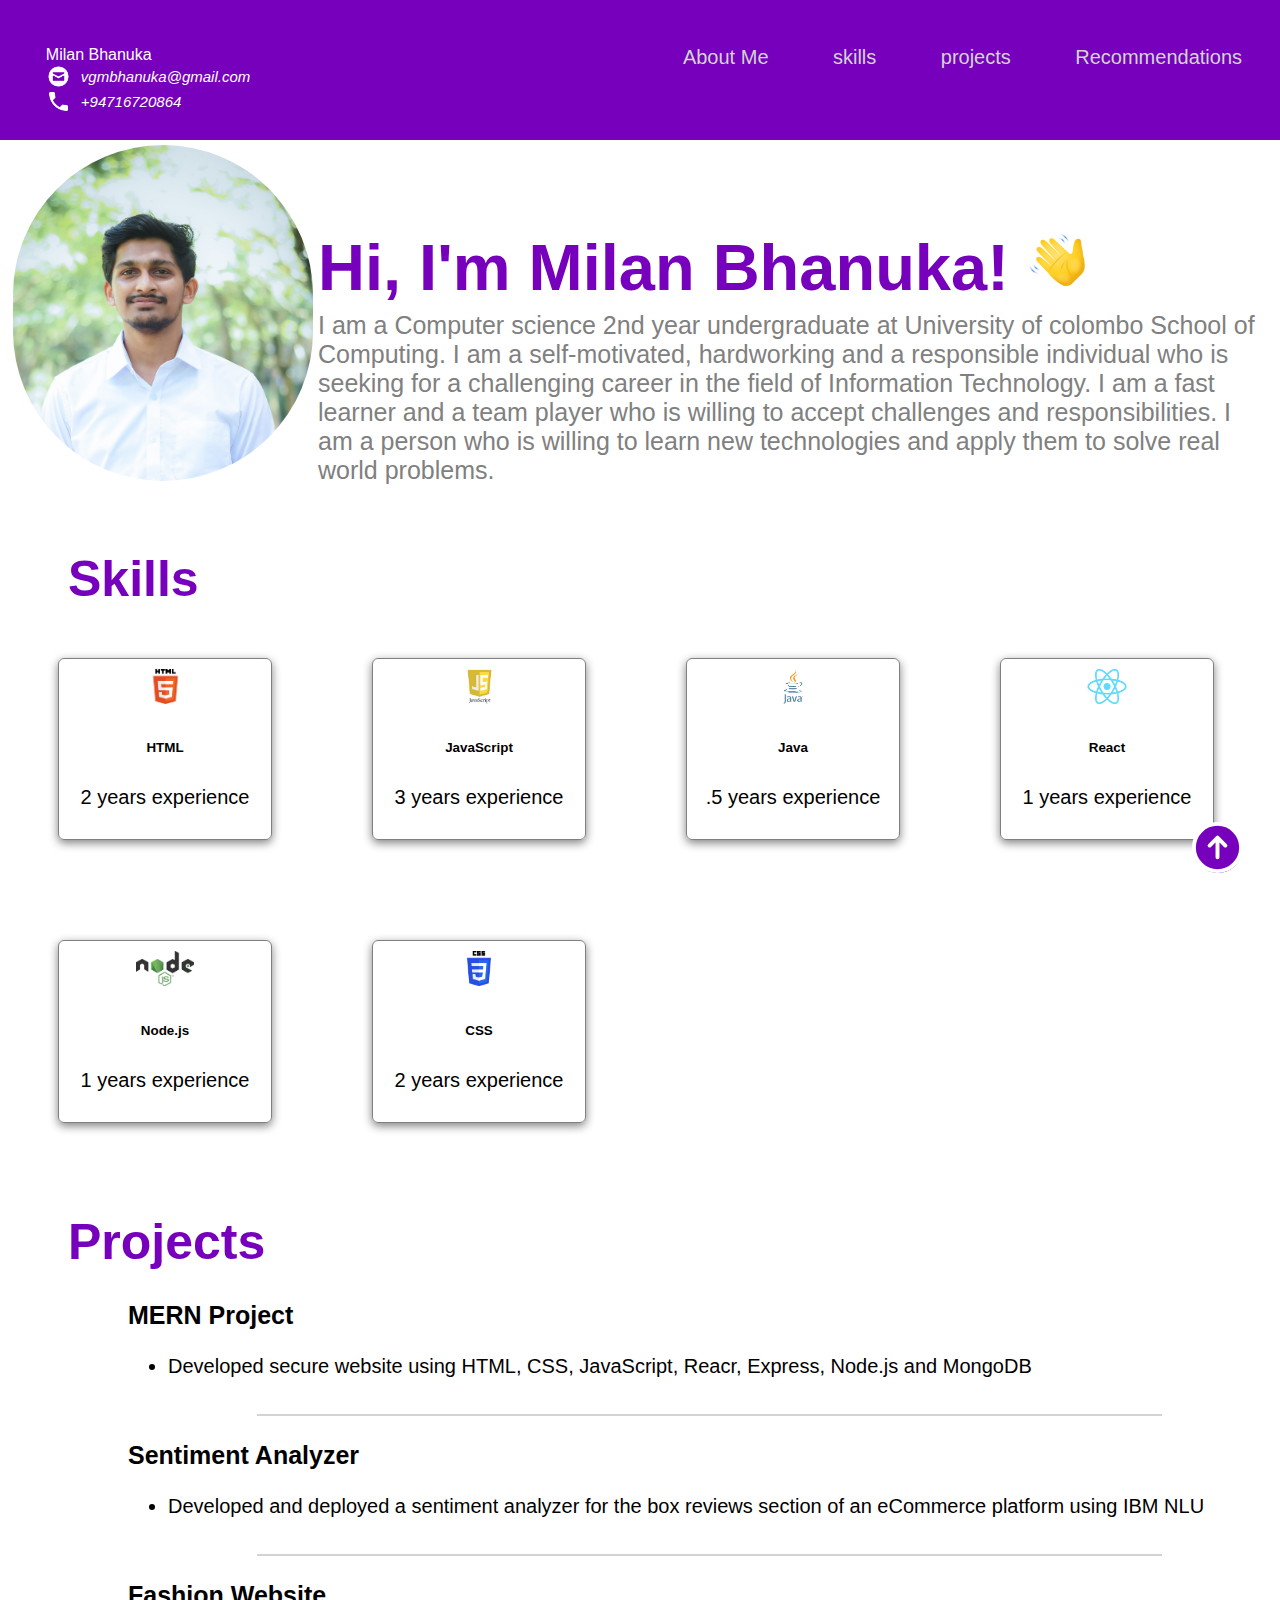
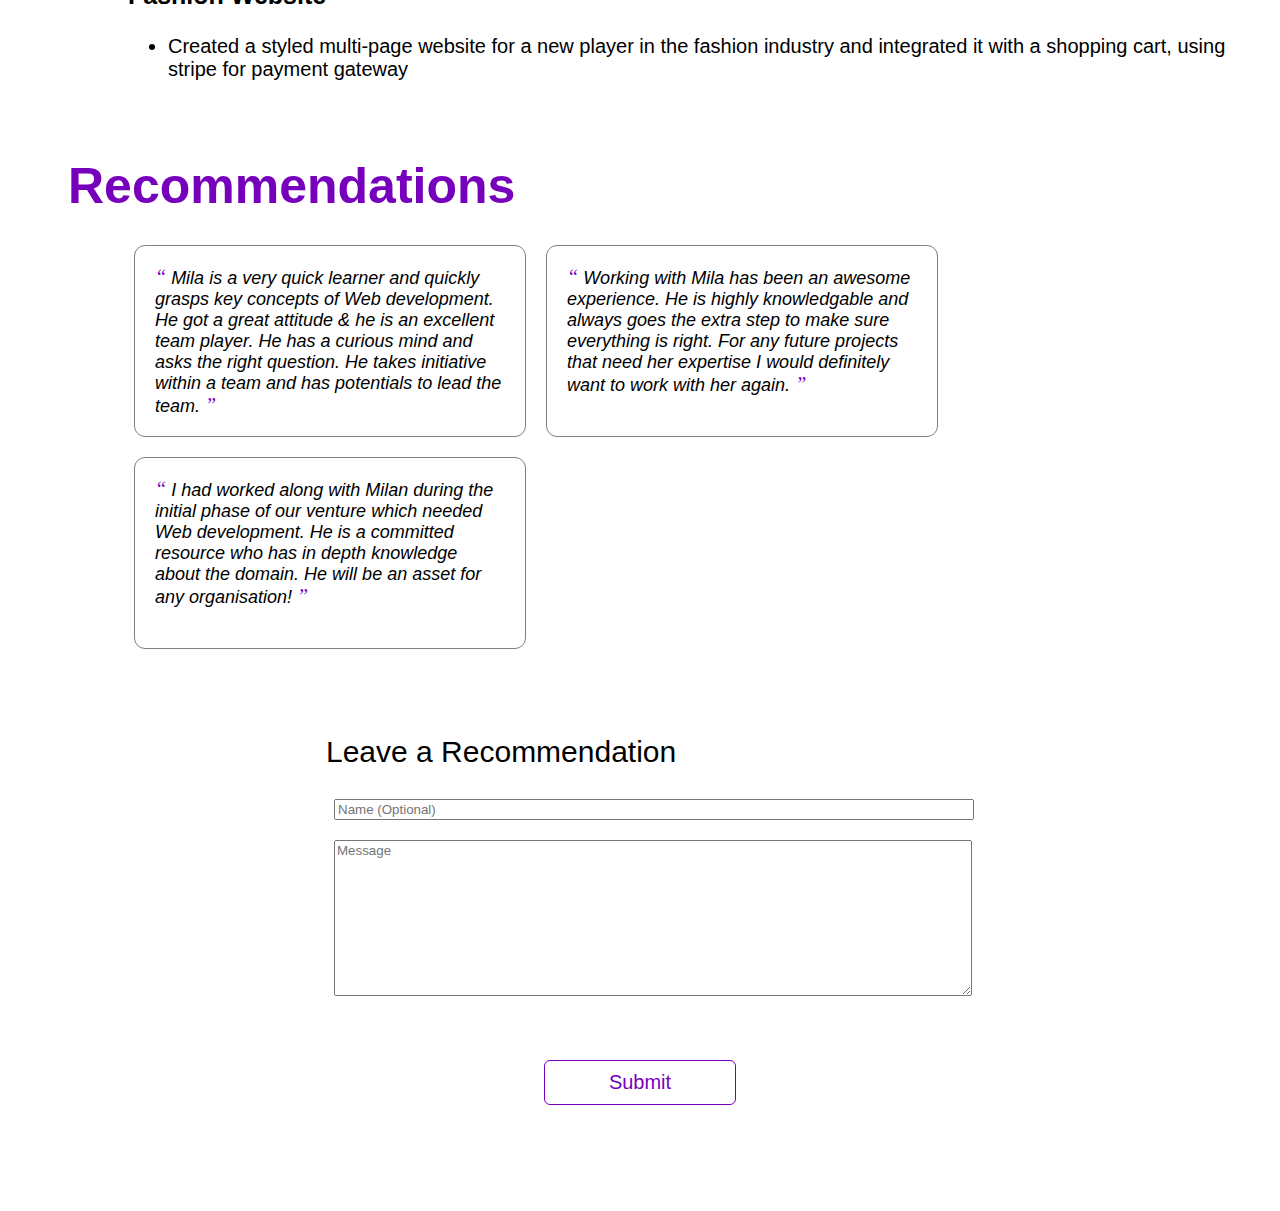
<file: Final_Project/index.html>
<!DOCTYPE html>
<html>
  <head>
    <title>Milan Bhanuka - Portfolio</title>
    <link rel="stylesheet" href="./style.css"/>
    <script src="./script.js"></script>
  </head>
  <body>
    <!-- Navigation Bar -->
    <nav>
      <div id="home">
        <div class="profile_name">
          Milan Bhanuka
          <div class="contact_info">
            <img src="html_finalprojimages/envelope.png" alt="https://icons8.com/icon/124377/circled-envelope"/>
            vgmbhanuka@gmail.com
        </div>
        <div style="clear:both;"></div>
        <div class="contact_info">
          <img src="html_finalprojimages/phone.png" alt="https://icons8.com/icon/124377/circled-envelope"/>
          +94716720864

        </div>
        </div>
        <div class="topdiv">
          <a class="topmenu" href="#about-me">About Me</a>
          <a class="topmenu" href="#skills">skills</a>
          <a class="topmenu" href="#projects">projects</a>
          <a class="topmenu" href="#recommendations">Recommendations</a>
          <!-- Add the links for Skills, Projects and Recommendation here -->

        </div>
      </div>    
    </nav>

    <!-- About Me -->
    <section id="about-me" class="container">
      <div>
        <img src="html_finalprojimages/IMG_7969.jpg" class="profile_image"/>
      </div>

      <div>
          <h1>
            Hi, I'm Milan Bhanuka! <img src="html_finalprojimages/icons8-waving-hand-emoji-96.png" width="60px"/>
          </h1>
          <p>
            I am a Computer science 2nd year undergraduate at University of colombo School of Computing. 
            I am a self-motivated, hardworking and a responsible individual who is seeking for a challenging career in the field of Information Technology. 
            I am a fast learner and a team player who is willing to accept challenges and responsibilities. 
            I am a person who is willing to learn new technologies and apply them to solve real world problems.
          </p>
      </div>
    </section>
              
    <!-- Skills -->
    <section id="skills">
      <h2>Skills</h2>
      <div style="clear:both;"></div>

      <div class="all_skills">
        <div class="skill">
          <img src="html_finalprojimages/html5.png"/>
          <h6>HTML</h6>
          <p>2 years experience</p>
        </div>  

        <div class="skill">
          <img src="html_finalprojimages/js.jpeg"/>
          <h6>JavaScript</h6>
          <p>3 years experience</p>
        </div>  

        <div class="skill">
          <img src="html_finalprojimages/java.png"/>
          <h6>Java</h6>
          <p>.5 years experience</p>
        </div>
        
        <div class="skill">
          <img src="html_finalprojimages/react.png"/>
          <h6>React</h6>
          <p>1 years experience</p>
        </div>

        <div class="skill">
          <img src="html_finalprojimages/node.png"/>
          <h6>Node.js</h6>
          <p>1 years experience</p>
        </div>

        <div class="skill">
          <img src="html_finalprojimages/CSS3.png"/>
          <h6>CSS</h6>
          <p>2 years experience</p>
        </div>

      </div>
    </section>
          
    <!-- Projects -->
    <section class="projects" id="projects">
      <h2>
        Projects
      </h2>
      <div style="clear:both;"></div>

        <div id="projects-container" class="projects-container">
          <div class="project-card">
            <h3>MERN Project</h3>
            <ul>
              <li>Developed secure website using HTML, CSS, JavaScript, Reacr, Express, Node.js and MongoDB</li>
            </ul>
          </div>
          <hr>
          <div class="project-card">
            <h3>Sentiment Analyzer</h3>
            <ul>
              <li>Developed and deployed a sentiment analyzer for the box reviews section of an eCommerce platform using IBM NLU</li>
            </ul>
          </div>
          <hr>
          <div class="project-card">
            <h3>Fashion Website</h3>
            <ul>
              <li>Created a styled multi-page website for a new player in the fashion industry and integrated it with a shopping cart, using stripe for payment gateway</li>
            </ul>
          </div>
    </div>
    </section>
    <div style="clear:both;"></div>

    <!-- Recommendations -->
    <section id="recommendations">
      <h2>Recommendations</h2>
      <div style="clear:both;"></div>
      <div class="all_recommendations" id="all_recommendations">
        <div class="recommendation">
          <span>&#8220;</span>
          Mila is a very quick learner and quickly grasps key concepts of Web development. 
          He got a great attitude & he is an excellent team player. 
          He has a curious mind and asks the right question. 
          He takes initiative within a team and has potentials to lead the team.
          <span>&#8221;</span>
        </div>
        <div class="recommendation">
          <span>&#8220;</span>
          Working with Mila has been an awesome experience. 
          He is highly knowledgable and always goes the extra step to make sure everything is right. 
          For any future projects that need her expertise I would definitely want to work with her again.
          <span>&#8221;</span>
        </div>
        <div class="recommendation">
          <span>&#8220;</span>
          I had worked along with Milan during the initial phase of our venture which needed Web development. 
          He is a committed resource who has in depth knowledge about the domain. 
          He will be an asset for any organisation! 
          <span>&#8221;</span>
        </div>
      </div>
    </section>

    <!-- Recommendation Form -->
    <section id="contact">
      <div class="flex_center">
        <fieldset>
          <legend class="introduction">Leave a Recommendation</legend>          
          <input type="text" placeholder="Name (Optional)"> <br/>
          <textarea id="new_recommendation" cols="500" rows="10" placeholder="Message"></textarea>
          <div class="flex_center">
            <button id="recommend_btn" onclick="addRecommendation()">Submit</button>
          </div>
        </fieldset>
      </div>
    </section>

    <div class="iconbutton">
      <a href="#home">
        <svg xmlns="http://www.w3.org/2000/svg" fill="none" viewBox="0 0 24 24" stroke-width="1.5" stroke="white" width="63px">
          <path stroke-linecap="round" stroke-linejoin="round" d="M15 11.25l-3-3m0 0l-3 3m3-3v7.5M21 12a9 9 0 11-18 0 9 9 0 0118 0z" />
        </svg>
      </a>
    </div>

    <div class="popup" id="popup" class="flex_center">
      <img src="html_finalprojimages/checkmark--outline.svg"/>
      <h3><!-- Add appropriate text here--></h3>
      <button onclick="showPopup(false)">Ok</button>
    </div>
  </body>
</html>
</file>
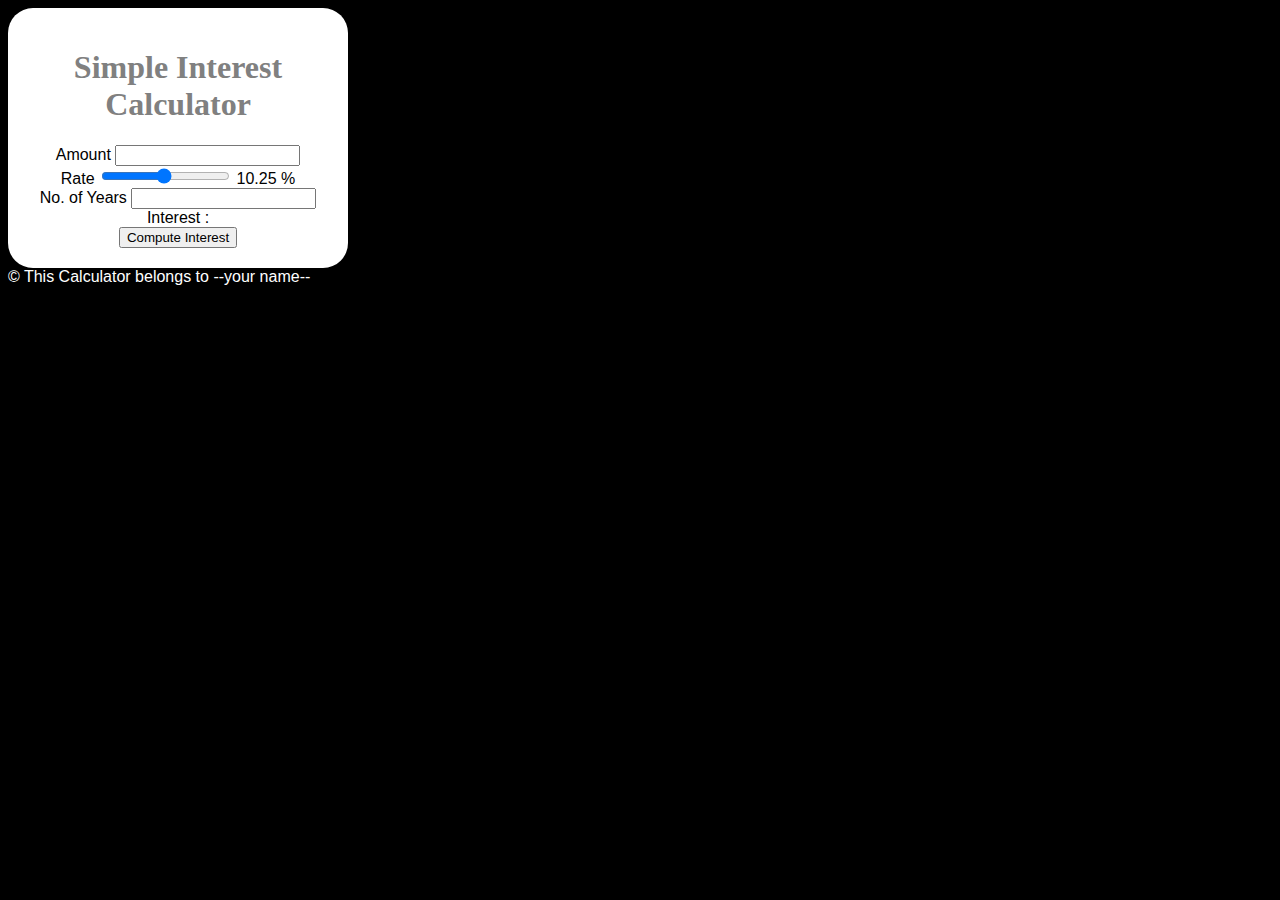
<file: Practice_Assignment/index.html>
<!DOCTYPE html>
<html>
    <head>
        <title>Simple Interest Calculator</title>
        <script src="script.js"></script>
        <link rel="stylesheet" href="style.css">
    </head>
    <body>
        <div class="maindiv">
            <h1>Simple Interest Calculator</h1>

            Amount <input type="number"  id="principal">  <br/>
            Rate <input type="range"  id="rate" min="1" max="20" value="10.25" step="0.25" onchange="updateRate()"> 
            <span id="rate_val">
                10.25
            </span>% <br/>
            No. of Years <input type="number"  id="years" list="all_years">
            <datalist id="all_years">
                <option value="1">1</option>
                <option value="2">2</option>
                <option value="3">3</option>
                <option value="4">4</option>
                <option value="5">5</option>
                <option value="6">6</option>
                <option value="7">7</option>
                <option value="8">8</option>
                <option value="9">9</option>
                <option value="10">10</option>
            </datalist>
            <br/>
            Interest : <span id="result"></span><br>

            <button onclick="compute()">Compute Interest</button>
        </div>
        <footer>
            &#169; This Calculator belongs to --your name--
        </footer>
    </body>
</html>
</file>
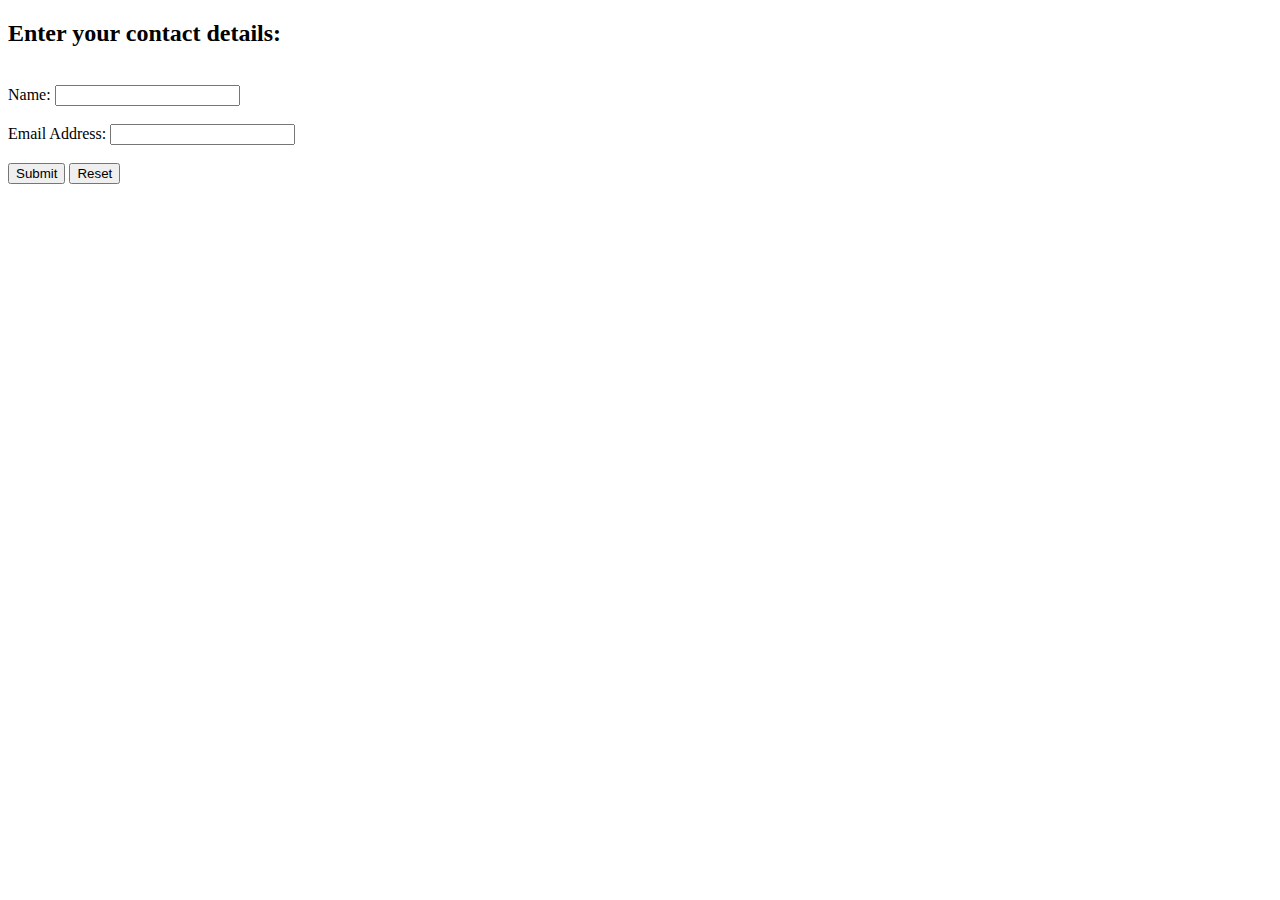
<file: Practice/form_validation.html>
<!DOCTYPE html>
<html>
      <head>
            <script type="application/javascript">
                  function checkdata(){
                         //Create references to the input elements we wish to validate
                        var username = document.getElementById("name");
                        var email_address = document.getElementById("email");

                        //Check if username field is empty
                        if(username.value == ""){
                              alert("Please enter the name");
                              username.focus();
                              return false;
                        }
                        //Check if email field is empty
                        if(email_address.value == ""){
                              alert("Please enter the email");
                              email_address.focus();
                              return false;
                        }
                        //If all is well return true.
                        return true;
                  }
            </script>
            <title>Contact Details</title>
      </head>
      <body>
            <h2>Enter your contact details:</h2> <br>
            <form id="form1" onsubmit="return checkdata()">
                  <label for="name">Name:</label>
                  <input type="text" id="name" name="name">
                  <br><br>
                  <label for="email">Email Address:</label>
                  <input type="text" id="email" name="email">
                  <br><br>
                  <input type="submit" value="Submit">
                  <input type="reset" value="Reset">
            </form>
      </body>
</html>
</file>
<file: Final_Project/style.css>
body {
  font-family: 'Trebuchet MS', 'Lucida Sans Unicode', 'Lucida Grande', 'Lucida Sans', Arial, sans-serif;
}

/* Navigation Bar */

#home {
  background-color:  #7600bc;
  color: white;
  padding-bottom: 1cm;
  margin-left:-1cm;
  margin-right:-1cm;
  margin-top:-1cm;
  padding-top: 2cm;
  padding-bottom: 2cm;
  height: 5mm;
 }

.topmenu {
  color: lightgray;
  margin: 10px;
  padding: 20px;
  font-size: 20px;
  text-decoration:none;
}

.topmenu:hover {
  color: white;
  font-weight: bolder;
  text-decoration: underline;
  /* Add the styles here */
}

.topdiv {
  float: right;
  padding-right: 1cm;
}

.profile_name {
  float: left;
  padding-left: 2cm;
  /* Add the styles here */
}

.profile_name .contact_info {
  font-size: 15px;
  font-style: italic;
  display: flex;
  align-items: center;
  flex-direction: row;
}

.contact_info img {
  width:25px;
  margin-right: 10px;
  float:left;
}

/* Titles */

h2 {
  text-align: justify;
  font-size: 50px;
  text-align: center;
  float: left;
  color: #7600bc;
  margin: 30px;
  margin-left: 60px;
  margin-top: 40px;
  margin-bottom: 0px;
}

.introduction {
  text-align: justify;
  font-size: 30px;
  text-align: center;
  float: left;
  margin-top: 30px;
  margin-bottom: 20px;
  animation-duration: 5s;
  position: relative;
}

/* Used in the About Me sections */

.container {
  display: flex;
}

/* About Me */

.about-me {
  display: flex;
  align-items: center;
}

#about-me h1 {
  font-size: 65px;
  margin-top: 90px;
  color: #7600bc;
}

#about-me p {
  font-size: 25px;
  color: rgb(128, 128, 128);
  margin-top: -1cm;
}

.profile_image {
  width: 300px;
  height: fit-content;
  vertical-align: middle;
  margin: 5px;
  border-radius: 500px;
}

/* Skills */

.all_skills {
  display: flex;
  flex-direction: row;
  flex-flow: wrap;
}

.skill {
  border: 1px solid gray;
  display: block;
  border-radius: 6px;
  text-align: center;
  margin: 50px;
  padding: 10px;
  width: 2in;
  font-size: 20px;
  box-shadow: 0 3px 10px gray;
}

.skill img {
  height: 35px;
  align-items: center;
}

.skills h6 {
  align-items: center;
  font-size: 20px;
  margin-block-start: 8px;
  margin-block-end: 5px;
  font-weight: bold;
} 

.skills p {
  align-items: center;
  font-size: 15px;
  color: gray;
  margin-block-start: 5px;
  margin-block-end: 5px;
} 

.flex_center {
  display: flex;
  align-items: center;
  justify-content: center;
}

/* Projects */

.projects-container {
  margin-top: 30px;
  margin-left: 60px;
}

.projects-container hr {
  border: 1px solid lightgray;
  width: 75%;
  margin-left: 5cm;
}

.project-card {
  margin: 0 15px 15px 30px;
  padding-bottom: 5px;
}

.project-card h3 {
  font-size: 25px;
  margin-left: 30px;
}

.project-card li {
  font-size: 20px;
  margin-left: 30px;
}

/* Recommendations */

.all_recommendations {
  display: flex;
  align-items: center;
  margin-left: 1in;
  flex-direction: row;
  flex-flow: wrap;
  padding: 20px;
}

.recommendation {
  font-style: italic;
  text-align: left;
  width: 21.875rem;
  padding: 1rem;
  background-color: #fff;
  border-radius: 11px;
  box-shadow: 0 3px 10px var(--primary-shadow);
  padding: 20px;
  margin: 10px;
  border:1px solid gray;
  font-size: 18px;
  height:150px
}

.recommendation span {
  color: #7600bc;
  font-size: 20px;
  font-family: 'Times New Roman', Times, serif;
}

/* Scroll to Top Button */

.iconbutton{
  width: 48px;
  height: 48px;
  border-radius: 100%;
  background-color: #7600bc;
  display: flex;
  align-items: center;
  justify-content: center;
  position: fixed;
  right: 3%;
  bottom: 3%;
  cursor: pointer;
}

/* Form Pop-up */

.popup {
  width:400px;
  background-color: #e8bcf0;
  border-radius: 3mm;
  top: 50%;
  left:50%;
  transform: translate(-50%,-50%);
  text-align: center;
  position: fixed;
  /* padding: 30px; */
  visibility: hidden;
}

.popup img {
  padding-top: 20px;
}

.popup button {
  background-color: #fff;
  border: 1px solid #7600bc;
  color: #7600bc;
  display: block;
  border-radius: 6px;
  text-align: center;
  margin: 50px;
  padding: 10px;
  width: 2in;
  font-size: 20px;
  margin-left: 25%;
}

.popup button:hover {
  background-color: #fff;
  border: 2px solid #7600bc;
  color: #7600bc;
  display: block;
  font-weight: bolder;
  text-align: center;
  cursor: pointer;
  margin-left: 25%;
}

/* Recommendation Form */

input, textarea {
  font-family: 'Trebuchet MS', 'Lucida Sans Unicode', 'Lucida Grande', 'Lucida Sans', Arial, sans-serif; 
  margin: 10px;  
  width:100%;
}

fieldset {
  display: flexbox;
  align-content: center;
  justify-content: center;  
  padding: 25px; 
  margin-left: 50px; 
  margin-right: 50px;   
  border: thin solid white;
  width: 50%;
}

/* Buttons */

button {
  background-color: #fff;
  border: 1px solid #7600bc;
  color: #7600bc;
  display: block;
  border-radius: 6px;
  text-align: center;
  margin: 50px;
  padding: 10px;
  width: 2in;
  font-size: 20px;
}

button:hover {
  background-color: #7600bc;
  border: 1px solid #7600bc;
  color: #fff;
  display: block;
  border-radius: 6px;
  text-align: center;
  cursor: pointer;
}
</file>
<file: Practice_Assignment/style.css>
body {
      background-color:black;
      font-family: arial;
      color: white;
}
h1{
      color:gray;
      font-family: verdana;
}

.maindiv{
      background-color: white;
      color: black;
      width: 300px;
      padding: 20px;
      border-radius: 25px;
      text-align: center;
}
</file>
